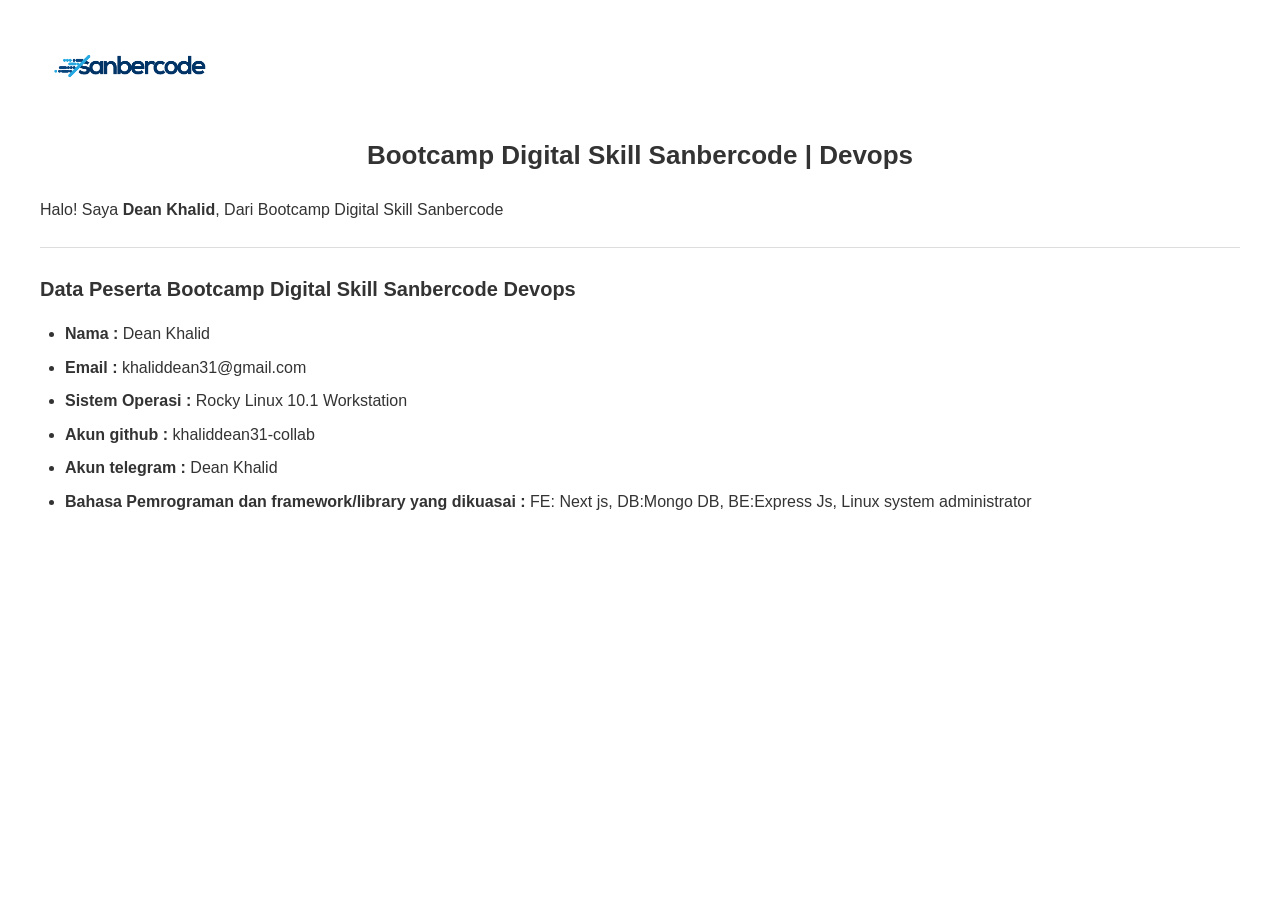
<file: Tugas-4/index.html>
<!DOCTYPE html>
<html lang="id">
<head>
    <meta charset="UTF-8">
    <meta name="viewport" content="width=device-width, initial-scale=1.0">
    <title>Tugas-4 DevOps By Dean Khalid</title>
    <style>
        body {
            font-family: Arial, sans-serif;
            line-height: 1.6;
            margin: 40px;
            color: #333;
        }
        
       
        .logo {
            width: 180px;
            height: auto;
            margin-bottom: 20px;
        }

        
        .title-main {
            text-align: center;
            font-size: 26px;
            margin-bottom: 20px;
        }

        
        hr {
            border: 0;
            border-top: 1px solid #ddd;
            margin: 25px 0;
        }

        
        .title-data {
            font-size: 20px;
            font-weight: bold;
            margin-bottom: 15px;
        }

       
        ul {
            list-style-type: disc;
            padding-left: 25px;
        }

        li {
            margin-bottom: 8px;
        }

        
        .label {
            font-weight: bold;
        }
    </style>
</head>
<body>

    <img src="public/img/gambar.png" alt="Logo Sanbercode" class="logo">

    <h1 class="title-main">Bootcamp Digital Skill Sanbercode | Devops</h1>

    <p>Halo! Saya <span class="label">Dean Khalid</span>, Dari Bootcamp Digital Skill Sanbercode</p>

    <hr>

    <div class="title-data">Data Peserta Bootcamp Digital Skill Sanbercode Devops</div>

    <ul>
        <li><span class="label">Nama :</span> Dean Khalid</li>
        <li><span class="label">Email :</span> khaliddean31@gmail.com</li>
        <li><span class="label">Sistem Operasi :</span> Rocky Linux 10.1 Workstation</li>
        <li><span class="label">Akun github :</span> khaliddean31-collab</li>
        <li><span class="label">Akun telegram :</span> Dean Khalid</li>
        <li><span class="label">Bahasa Pemrograman dan framework/library yang dikuasai :</span> FE: Next js, DB:Mongo DB, BE:Express Js, Linux system administrator</li>
    </ul>

</body>
</html>
</file>
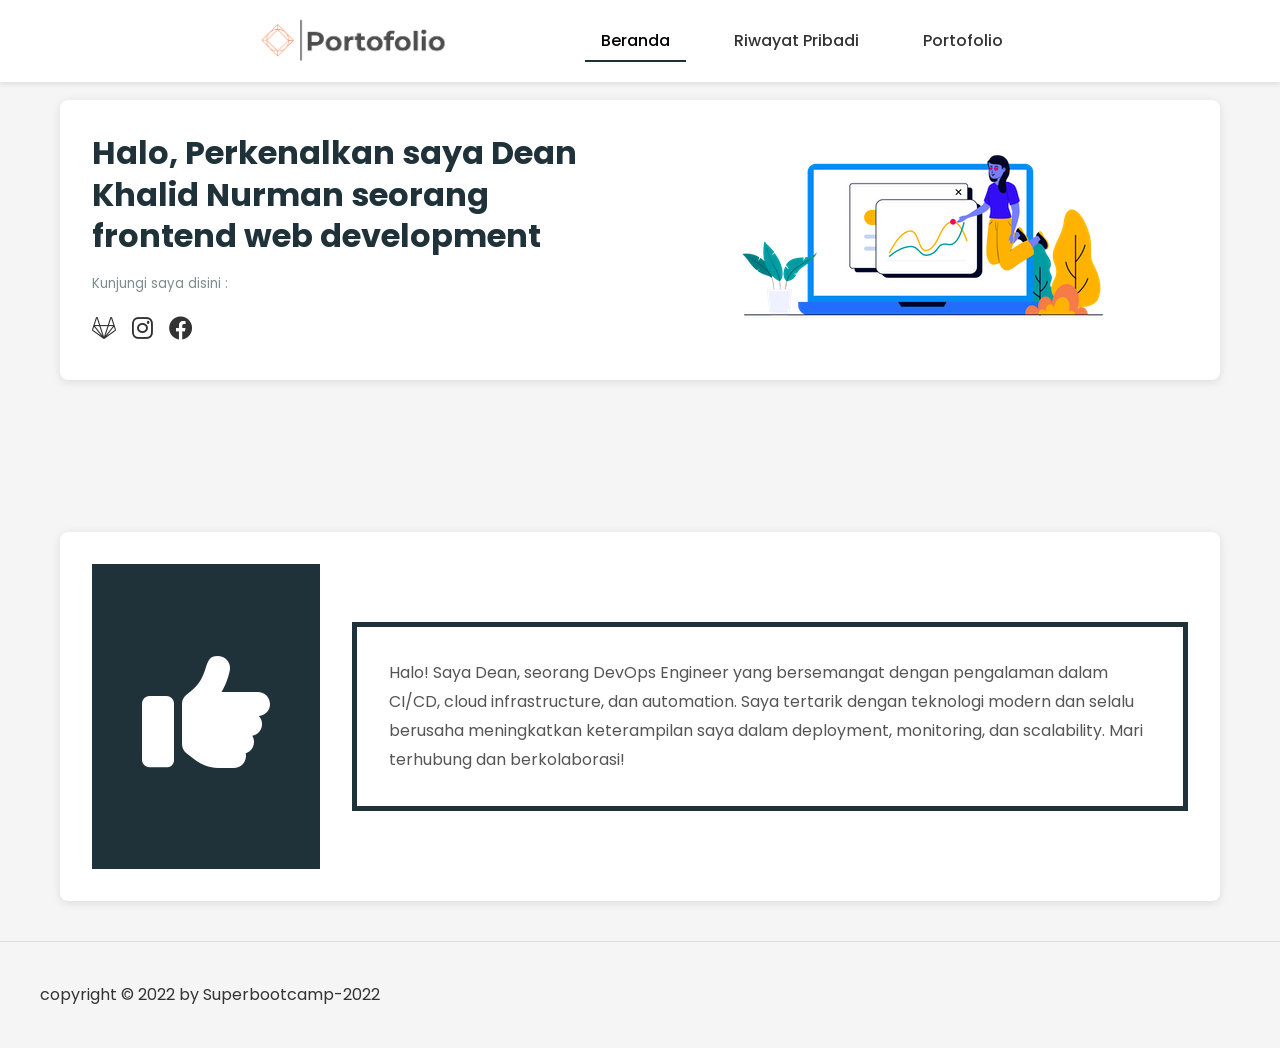
<file: Tugas-5/index.html>
<!DOCTYPE html>
<html lang="en">

<head>
    <meta charset="UTF-8">
    <meta http-equiv="X-UA-Compatible" content="IE=edge">
    <meta name="viewport" content="width=device-width, initial-scale=1.0">
    <title>HOME | Dean - DevOps Engineer</title>
    <link href='https://fonts.googleapis.com/css?family=Poppins' rel='stylesheet'>
    <link rel="stylesheet" href="https://cdnjs.cloudflare.com/ajax/libs/font-awesome/6.0.0/css/all.min.css"
        integrity="sha512-9usAa10IRO0HhonpyAIVpjrylPvoDwiPUiKdWk5t3PyolY1cOd4DSE0Ga+ri4AuTroPR5aQvXU9xC6qOPnzFeg=="
        crossorigin="anonymous" referrerpolicy="no-referrer" />
    <link href="./assets/css/style.css" rel="stylesheet">
</head>

<body>

    <header>
        <div style="display: flex; align-items: center; gap: 10px;">
            <img src="./assets/img/logo.png" alt="logo" width="40">
        </div>
        <nav>
            <ul>
                <li><a href="index.html" class="active">Beranda</a></li>
                <li><a href="riwayat-pribadi.html">Riwayat Pribadi</a></li>
                <li><a href="portofolio.html">Portofolio</a></li>
            </ul>
        </nav>
    </header>


    <main>
        <section id="container">
            <article class="container_hero">

                <div class="container_hero-headline">
                    <h1>Halo, Perkenalkan saya Dean Khalid Nurman seorang frontend web development</h1>
                    <small>Kunjungi saya disini :</small>
                    <ul>
                        <li><a href="#"><i class="fa-brands fa-gitlab"></i></a></li>
                        <li><a href="#"><i class="fa-brands fa-instagram"></i></a></li>
                        <li><a href="#"><i class="fa-brands fa-facebook"></i></a></li>
                    </ul>
                </div>

                <figure class="container_hero-image">
                    <img src="./assets/img/hero.png" alt="hero images">
                </figure>

            </article>
        </section>

        <section id="container">
            <article class="container_describe">

                <div class="container_describe-animation">
                    <i class="fa-solid fa-thumbs-up"></i>
                </div>

                <div class="container_describe-info">
                    <blockquote class="container_describe-info__card">
                        <p>Halo! Saya Dean, seorang DevOps Engineer yang bersemangat dengan pengalaman dalam CI/CD, cloud infrastructure, dan automation. Saya tertarik dengan teknologi modern dan selalu berusaha meningkatkan keterampilan saya dalam deployment, monitoring, dan scalability. Mari terhubung dan berkolaborasi!</p>
                    </blockquote>
                </div>


            </article>
        </section>
    </main>

    <footer>copyright &copy; 2022 by Superbootcamp-2022</footer>

</body>

</html>



<!-- ARSIP -->
<!-- <section class="container-hero">
        <div class="container-hero_inner">
            <div class="container-hero_inner-image">
                <img src="./assets/img/hero.png" alt="hero images">
            </div>
            <div class="container-hero_inner-headline">
                <h1>Halo, Perkenalkan saya john seorang frontend web development</h1>
                <small>Kunjungi saya disini :</small>
                <ul>
                    <li><a href="#"><i class="fa-brands fa-gitlab"></i></a></li>
                    <li><a href="#"><i class="fa-brands fa-instagram"></i></a></li>
                    <li><a href="#"><i class="fa-brands fa-facebook"></i></a></li>
                </ul>
            </div>
        </div>
    </section>

    <section class="container-describe">
        <div class="container-describe_inner">

        </div>
    </section> -->
</file>
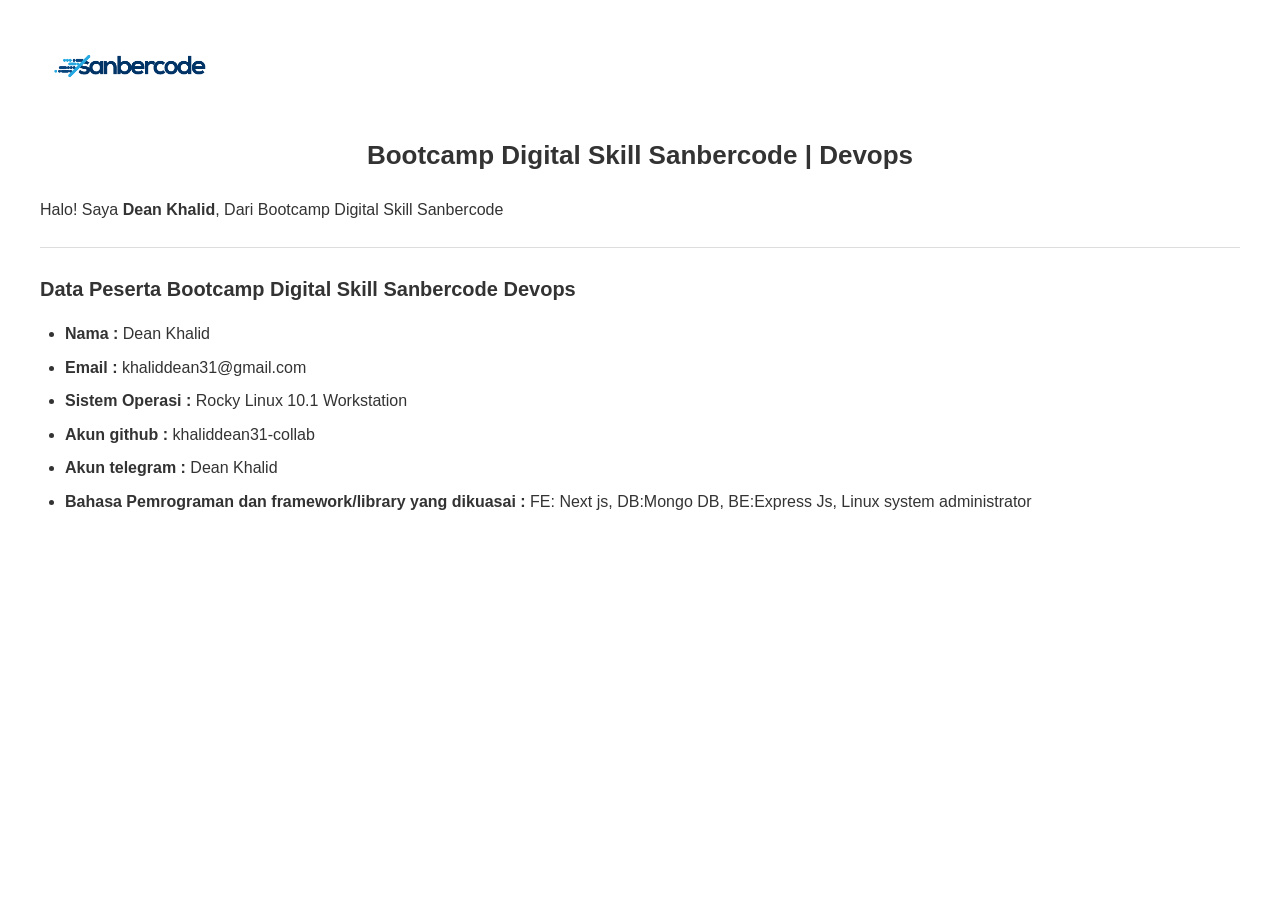
<file: Tugas-8/index.html>
<!DOCTYPE html>
<html lang="id">
<head>
    <meta charset="UTF-8">
    <meta name="viewport" content="width=device-width, initial-scale=1.0">
    <title>Tugas-8 DevOps By Dean Khalid</title>
    <style>
        body {
            font-family: Arial, sans-serif;
            line-height: 1.6;
            margin: 40px;
            color: #333;
        }
        
       
        .logo {
            width: 180px;
            height: auto;
            margin-bottom: 20px;
        }

        
        .title-main {
            text-align: center;
            font-size: 26px;
            margin-bottom: 20px;
        }

        
        hr {
            border: 0;
            border-top: 1px solid #ddd;
            margin: 25px 0;
        }

        
        .title-data {
            font-size: 20px;
            font-weight: bold;
            margin-bottom: 15px;
        }

       
        ul {
            list-style-type: disc;
            padding-left: 25px;
        }

        li {
            margin-bottom: 8px;
        }

        
        .label {
            font-weight: bold;
        }
    </style>
</head>
<body>

    <img src="public/img/gambar.png" alt="Logo Sanbercode" class="logo">

    <h1 class="title-main">Bootcamp Digital Skill Sanbercode | Devops</h1>

    <p>Halo! Saya <span class="label">Dean Khalid</span>, Dari Bootcamp Digital Skill Sanbercode</p>

    <hr>

    <div class="title-data">Data Peserta Bootcamp Digital Skill Sanbercode Devops</div>

    <ul>
        <li><span class="label">Nama :</span> Dean Khalid</li>
        <li><span class="label">Email :</span> khaliddean31@gmail.com</li>
        <li><span class="label">Sistem Operasi :</span> Rocky Linux 10.1 Workstation</li>
        <li><span class="label">Akun github :</span> khaliddean31-collab</li>
        <li><span class="label">Akun telegram :</span> Dean Khalid</li>
        <li><span class="label">Bahasa Pemrograman dan framework/library yang dikuasai :</span> FE: Next js, DB:Mongo DB, BE:Express Js, Linux system administrator</li>
    </ul>

</body>
</html>
</file>
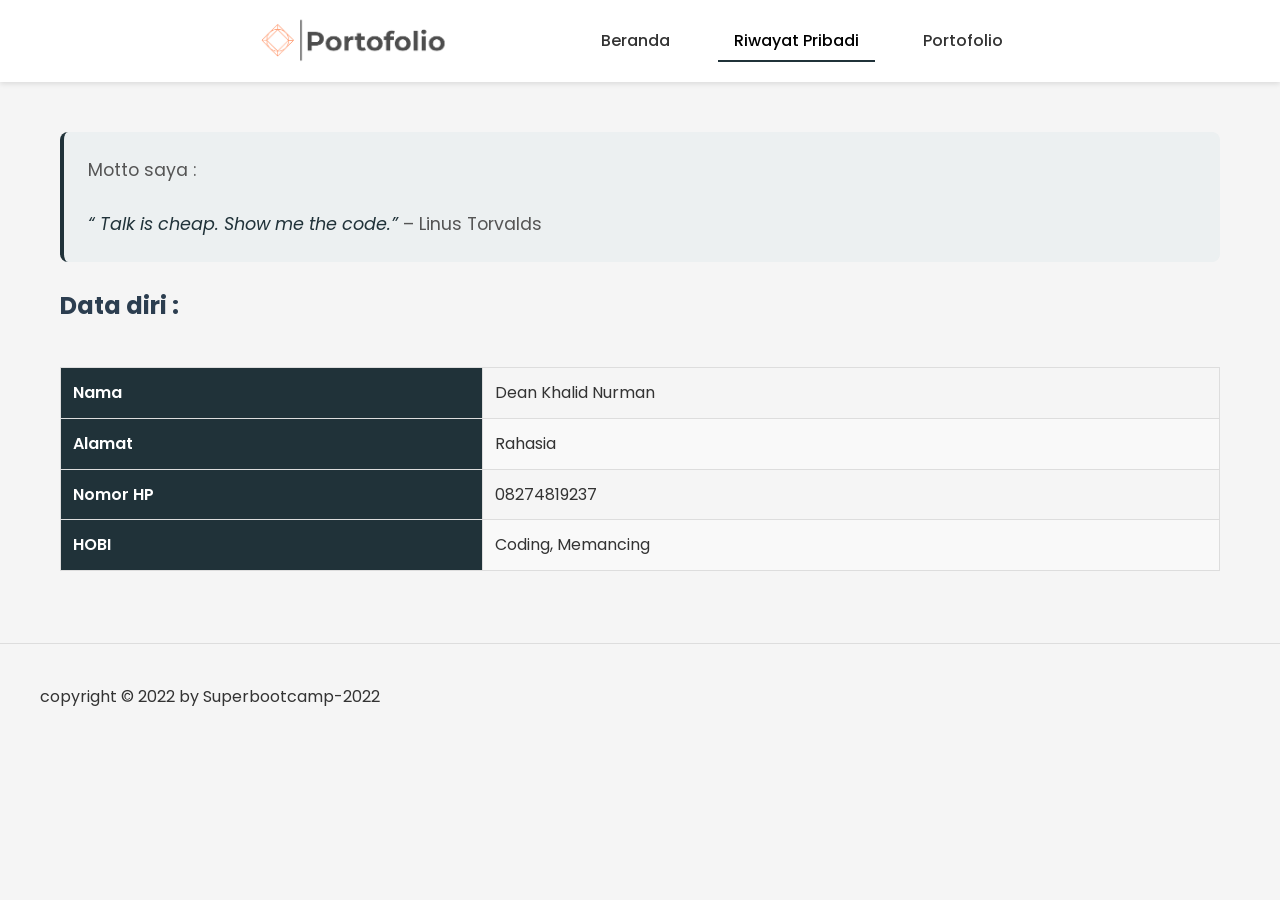
<file: Tugas-5/riwayat-pribadi.html>
<!DOCTYPE html>
<html lang="en">

<head>
    <meta charset="UTF-8">
    <meta http-equiv="X-UA-Compatible" content="IE=edge">
    <meta name="viewport" content="width=device-width, initial-scale=1.0">
    <title>Riwayat Pribadi | Dean Khalid Nurman</title>
    <link href='https://fonts.googleapis.com/css?family=Poppins' rel='stylesheet'>
    <link rel="stylesheet" href="https://cdnjs.cloudflare.com/ajax/libs/font-awesome/6.0.0/css/all.min.css"
        integrity="sha512-9usAa10IRO0HhonpyAIVpjrylPvoDwiPUiKdWk5t3PyolY1cOd4DSE0Ga+ri4AuTroPR5aQvXU9xC6qOPnzFeg=="
        crossorigin="anonymous" referrerpolicy="no-referrer" />
    <link href="./assets/css/style.css" rel="stylesheet">
</head>

<body>

    <header>
        <div style="display: flex; align-items: center; gap: 10px;">
            <img src="./assets/img/logo.png" alt="logo" width="40">
        </div>
        <nav>
            <ul>
                <li><a href="index.html">Beranda</a></li>
                <li><a href="riwayat-pribadi.html" class="active">Riwayat Pribadi</a></li>
                <li><a href="portofolio.html">Portofolio</a></li>
            </ul>
        </nav>
    </header>


    <main>
        <section id="container">
            <article class="container-history">
                <aside class="container-history__motto">
                    <p>Motto saya :</p><br>
                    <p><q> Talk is cheap. Show me the code.</q> – Linus Torvalds</p>
                </aside>
                <br>
                <div class="container-history__table">
                    <h1>Data diri :</h1>
                    <br />
                    <table border="1px">
                        <tr>
                            <th>Nama</th>
                            <td>Dean Khalid Nurman</td>
                        </tr>
                        <tr>
                            <th>Alamat</th>
                            <td>Rahasia</td>
                        </tr>
                        <tr>
                            <th>Nomor HP</th>
                            <td>08274819237</td>
                        </tr>
                        <tr>
                            <th>HOBI</th>
                            <td>Coding, Memancing</td>
                        </tr>
                    </table>
            </article>
        </section>
    </main>

    <footer>copyright &copy; 2022 by Superbootcamp-2022</footer>

</body>

</html>



<!-- ARSIP -->
<!-- <section class="container-hero">
        <div class="container-hero_inner">
            <div class="container-hero_inner-image">
                <img src="./assets/img/hero.png" alt="hero images">
            </div>
            <div class="container-hero_inner-headline">
                <h1>Halo, Perkenalkan saya john seorang frontend web development</h1>
                <small>Kunjungi saya disini :</small>
                <ul>
                    <li><a href="#"><i class="fa-brands fa-gitlab"></i></a></li>
                    <li><a href="#"><i class="fa-brands fa-instagram"></i></a></li>
                    <li><a href="#"><i class="fa-brands fa-facebook"></i></a></li>
                </ul>
            </div>
        </div>
    </section>

    <section class="container-describe">
        <div class="container-describe_inner">

        </div>
    </section> -->
</file>
<file: Tugas-5/assets/css/style.css>
* {
    margin: 0px;
    padding: 0px;
    font-family: "Poppins";
    box-sizing: border-box;
}

/* Body Styles */
body {
    background-color: #f5f5f5;
    color: #333;
    line-height: 1.6;
}

/* Header Styles */
header {
    background-color: #fff;
    padding: 1rem 10%;
    display: flex;
    justify-content: space-evenly;
    align-items: center;
    box-shadow: 0 2px 5px rgba(0, 0, 0, 0.1);
    position: fixed;
    width: 100%;
    top: 0;
    z-index: 100;
}

header img {
    height: 50px;
    width: auto;
}

/* Navigation Styles */
nav ul {
    list-style: none;
    display: flex;
    gap: 2rem;
}

nav ul li a {
    color: #333;
    text-decoration: none;
    font-weight: 500;
    padding: 0.5rem 1rem;
}

nav ul li a:hover,
nav ul li a.active {
    color: #000;
    border-bottom: 2px solid #203239;
}

/* Container Styles */
#container {
    max-width: 1200px;
    margin: 80px auto 20px;
    padding: 20px;
}

/* Hero Section Styles */
.container_hero {
    display: flex;
    flex-wrap: wrap;
    gap: 2rem;
    align-items: center;
    justify-content: center;
    background-color: #fff;
    padding: 2rem;
    border-radius: 8px;
    box-shadow: 0 2px 10px rgba(0, 0, 0, 0.1);
    margin-bottom: 2rem;
}

.container_hero-image {
    flex: 1;
    min-width: 300px;
    text-align: center;
}

.container_hero-image img {
    max-width: 100%;
    height: auto;
    border-radius: 8px;
}

.container_hero-headline {
    flex: 1;
    min-width: 300px;
}

.container_hero-headline h1 {
    font-size: 2rem;
    color: #203239;
    margin-bottom: 1rem;
    line-height: 1.3;
}

.container_hero-headline small {
    display: block;
    margin-bottom: 1rem;
    color: #7f8c8d;
}

.container_hero-headline ul {
    list-style: none;
    display: flex;
    gap: 1rem;
}

.container_hero-headline ul li a {
    color: #333;
    font-size: 1.5rem;
}

/* Describe Section Styles */
.container_describe {
    display: flex;
    flex-wrap: wrap;
    gap: 2rem;
    align-items: center;
    justify-content: center;
    background-color: #fff;
    padding: 2rem;
    border-radius: 8px;
    box-shadow: 0 2px 10px rgba(0, 0, 0, 0.1);
}

.container_describe-animation {
    flex: 0 0 auto;
    padding: 50px;
    font-size: 8rem;
    color: #fff;
    background-color: #203239;
}

.container_describe-animation i {
    animation: jempolGoyang 1s infinite alternate;
}

@keyframes jempolGoyang {
    from {
        transform: rotate(0deg);
    }
    to {
        transform: rotate(10deg);
    }
}

.container_describe-info {
    flex: 1;
    min-width: 300px;
}

.container_describe-info__card {
    padding: 2rem;
    border: 5px solid #203239;
}

.container_describe-info__card p {
    font-size: 1rem;
    line-height: 1.8;
    color: #555;
}

/* Portfolio Styles */
.container-wrapping {
    background-color: #fff;
    padding: 2rem;
    border-radius: 8px;
    box-shadow: 0 2px 10px rgba(0, 0, 0, 0.1);
}

.container-wrapping__card {
    display: flex;
    flex-wrap: wrap;
    gap: 15px;
}

.container-wrapping__card img {
    width: 250px;
    height: auto;
    transition: transform 0.3s;
}

.container-wrapping__card img:hover {
    transform: scale(1.5);
    z-index: 10;
}

/* History Styles */
.container-history {
    display: flex;
    flex-direction: column;
}

.container-history__table h1 {
    color: #2c3e50;
    font-size: 1.5rem;
    margin-bottom: 1rem;
}

.container-history__table table {
    width: 100%;
    border-collapse: collapse;
    margin-bottom: 2rem;
}

.container-history__table table th,
.container-history__table table td {
    padding: 0.75rem;
    text-align: left;
    border: 1px solid #ddd;
}

.container-history__table table th {
    background-color: #203239;
    color: #fff;
    font-weight: 600;
}

.container-history__table table tbody tr:nth-child(even) {
    background-color: #f9f9f9;
}

.container-history__table table tbody tr:hover {
    background-color: #f1f1f1;
}

.container-history__motto {
    background-color: #ecf0f1;
    padding: 1.5rem;
    border-radius: 8px;
    border-left: 4px solid #203239;
    margin-top: 2rem;
}

.container-history__motto p {
    font-size: 1.1rem;
    line-height: 1.6;
    color: #555;
}

.container-history__motto q {
    font-style: italic;
    color: #203239;
}

/* Footer Styles */
footer {
    padding: 40px;
    text-align: left;
    border-top: 1px solid #ddd;
}

/* Responsive Design */
@media (max-width: 768px) {
    header {
        flex-direction: column;
        gap: 1rem;
        padding: 1rem;
    }

    nav ul {
        gap: 1rem;
        flex-wrap: wrap;
        justify-content: center;
    }

    .container_hero {
        flex-direction: column;
    }

    .container_hero-headline h1 {
        font-size: 1.5rem;
    }

    .container_describe {
        flex-direction: column;
    }

    .container-wrapping__card img {
        width: calc(50% - 1.5rem);
        flex: 1 1 calc(50% - 1.5rem);
    }

    .container-history__table table {
        font-size: 0.9rem;
    }
}

@media (max-width: 480px) {
    nav ul {
        flex-direction: column;
        align-items: center;
    }

    .container_hero-headline h1 {
        font-size: 1.3rem;
    }

    .container-wrapping__card img {
        width: 100%;
        flex: 1 1 100%;
    }
}

/* Additional Animations */
@keyframes fadeIn {
    from {
        opacity: 0;
        transform: translateY(20px);
    }
    to {
        opacity: 1;
        transform: translateY(0);
    }
}

#container {
    animation: fadeIn 0.6s ease-out;
}

.container_hero-image img {
    animation: fadeIn 0.8s ease-out;
}

.container-wrapping__card img {
    animation: fadeIn 0.5s ease-out;
}

.container-wrapping__card img:nth-child(1) { animation-delay: 0.1s; }
.container-wrapping__card img:nth-child(2) { animation-delay: 0.2s; }
.container-wrapping__card img:nth-child(3) { animation-delay: 0.3s; }
.container-wrapping__card img:nth-child(4) { animation-delay: 0.4s; }
.container-wrapping__card img:nth-child(5) { animation-delay: 0.5s; }
.container-wrapping__card img:nth-child(6) { animation-delay: 0.6s; }
.container-wrapping__card img:nth-child(7) { animation-delay: 0.7s; }
.container-wrapping__card img:nth-child(8) { animation-delay: 0.8s; }
</file>
